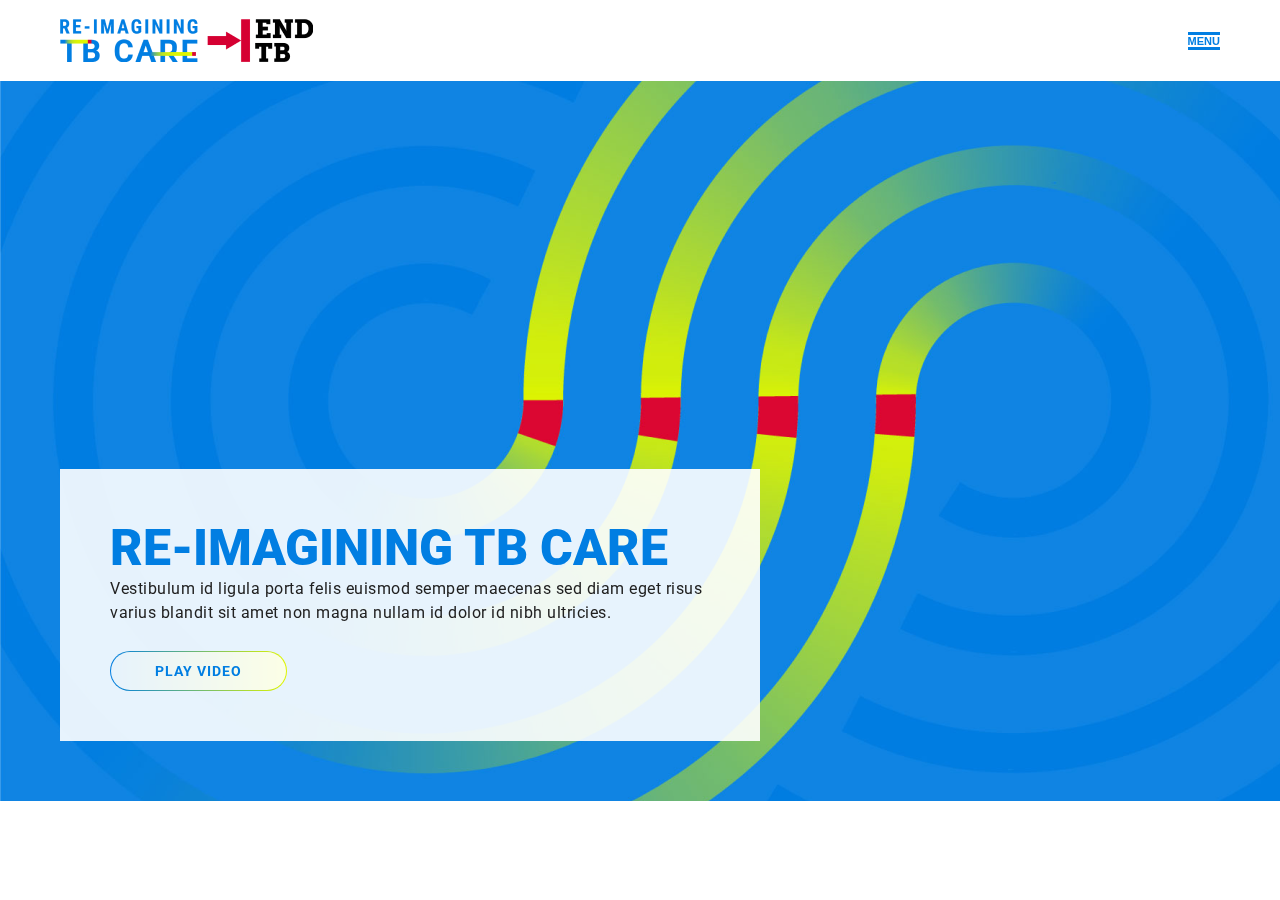
<file: index.html>
<!DOCTYPE html>
<html lang="en" data-template-name="index">
  <head>
    <meta charset="UTF-8">
    <title>development | Index</title>
    <meta name="description" content="Lorem ipsum dolor sit amet, consectetur adipiscing elit, sed do eiusmod tempor incididunt ut labore et dolore magna aliqua.">
    <meta name="viewport" content="width=device-width, initial-scale=1, maximum-scale=1">
    <meta name="SKYPE_TOOLBAR" content="SKYPE_TOOLBAR_PARSER_COMPATIBLE">
    <meta name="apple-mobile-web-app-capable" content="yes">
    <meta name="format-detection" content="telephone=no">
    <link rel="shortcut icon" href="images/favicon.ico">
  <link href="css/app.css" rel="stylesheet"></head>
  <body>
    <div class="preloader"></div>
    <header class="header">
      <nav class="navbar"><a class="navbar_brand" href="#"></a>
        <button class="navbar_toggler open-btn" type="button"><span class="navbar_toggler_icon">menu</span></button>
        <div class="navbar_collapse hidden">
          <button class="navbar_toggler close-btn" type="button"><span class="navbar_toggler_icon">close  </span></button>
          <ul class="navbar_nav">
            <li class="navbar_nav_item"> <a class="nav_item_link" href="#" title="About Us">About Us</a></li>
            <li class="navbar_nav_item"> <a class="nav_item_link" href="#" title="Knowledge Hub">Knowledge Hub</a></li>
            <li class="navbar_nav_item"><a class="nav_item_link" href="#" title="Innovators Directory">Innovators Directory	</a></li>
            <li class="navbar_nav_item"><a class="nav_item_link" href="#" title="Application Portal">Application Portal</a></li>
            <li class="navbar_nav_item"><a class="nav_item_link" href="#" title="News &amp; Updates">News & Updates</a></li>
          </ul>
          <div class="line"></div>
          <ul class="navbar_social">
            <li class="navbar_social_item"> <a class="icon instagram" href="#" title="Instagram"></a></li>
            <li class="navbar_social_item"> <a class="icon facebook" href="#" title="Facebook"></a></li>
            <li class="navbar_social_item"><a class="icon twitter" href="#" title="Twitter"></a></li>
          </ul>
        </div>
      </nav>
      <div class="info"> 
        <div class="info_content">	
          <h1 class="info_title">Re-imagining TB Care</h1>
          <p>Vestibulum id ligula porta felis euismod semper maecenas sed diam	eget risus varius blandit sit amet non magna nullam id dolor id	nibh ultricies.</p><a class="info_link" href="#">play video</a>
        </div>
      </div>
    </header>
    <div class="wrapper">
      <div class="base">
        <section class="section"></section>
      </div>
      <footer class="footer"></footer>
    </div>
  <script defer src="js/runtime.js"></script><script defer src="js/app.js"></script></body>
</html>
</file>
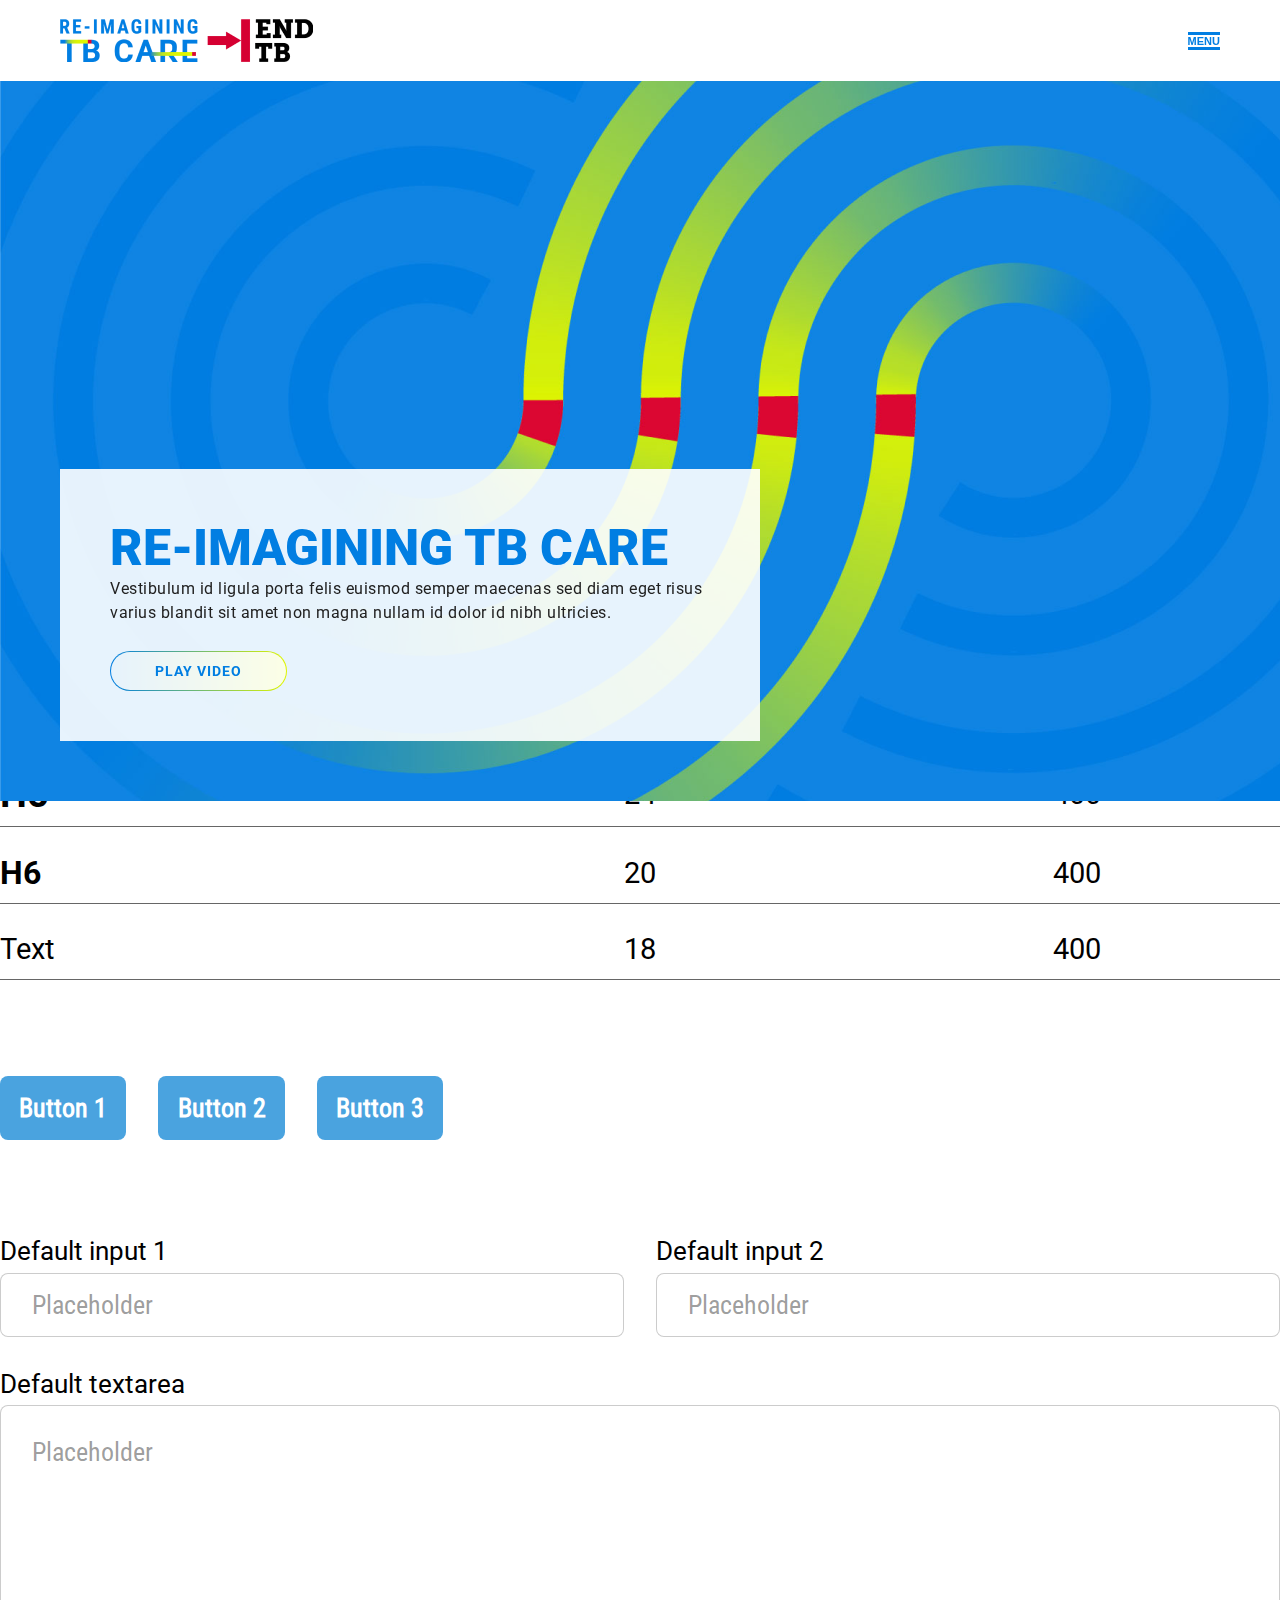
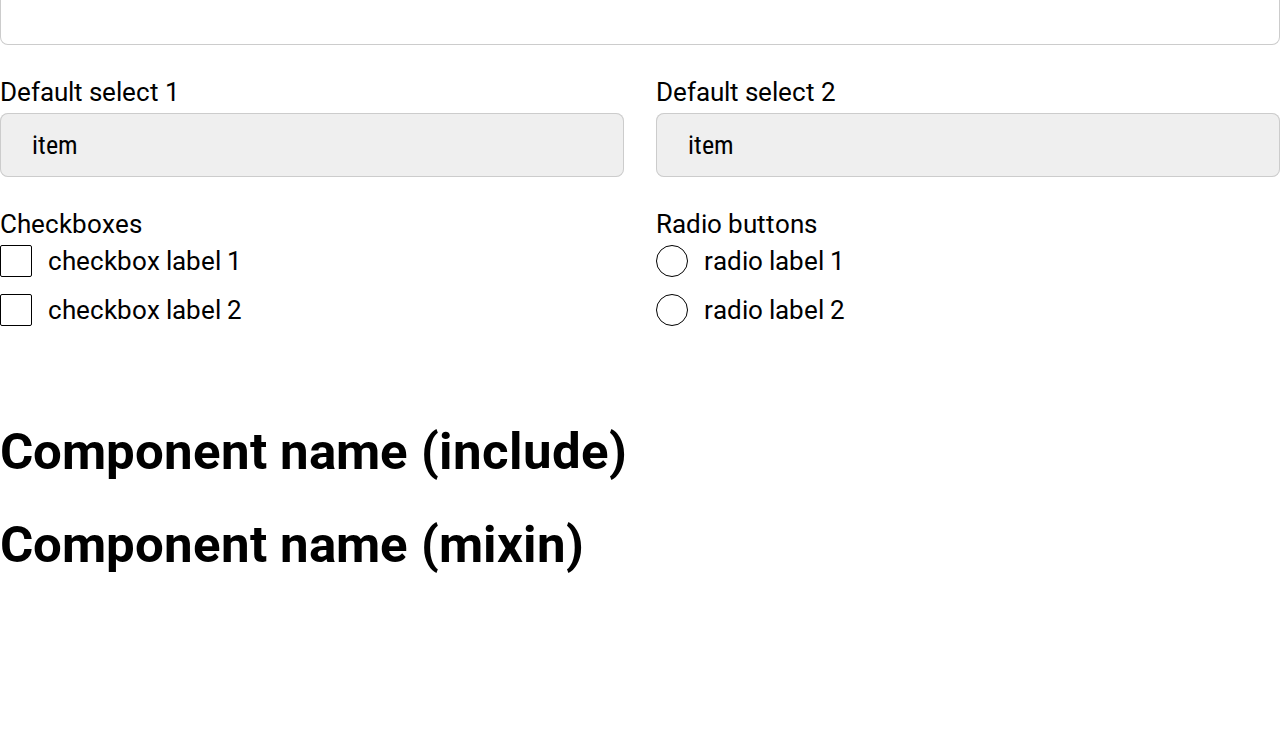
<file: ui.html>
<!DOCTYPE html>
<html lang="en" data-template-name="ui">
  <head>
    <meta charset="UTF-8">
    <title>development | Ui</title>
    <meta name="description" content="Lorem ipsum dolor sit amet, consectetur adipiscing elit, sed do eiusmod tempor incididunt ut labore et dolore magna aliqua.">
    <meta name="viewport" content="width=device-width, initial-scale=1, maximum-scale=1">
    <meta name="SKYPE_TOOLBAR" content="SKYPE_TOOLBAR_PARSER_COMPATIBLE">
    <meta name="apple-mobile-web-app-capable" content="yes">
    <meta name="format-detection" content="telephone=no">
    <link rel="shortcut icon" href="images/favicon.ico">
  <link href="css/app.css" rel="stylesheet"></head>
  <body>
    <div class="preloader"></div>
    <header class="header">
      <nav class="navbar"><a class="navbar_brand" href="#"></a>
        <button class="navbar_toggler open-btn" type="button"><span class="navbar_toggler_icon">menu</span></button>
        <div class="navbar_collapse hidden">
          <button class="navbar_toggler close-btn" type="button"><span class="navbar_toggler_icon">close  </span></button>
          <ul class="navbar_nav">
            <li class="navbar_nav_item"> <a class="nav_item_link" href="#" title="About Us">About Us</a></li>
            <li class="navbar_nav_item"> <a class="nav_item_link" href="#" title="Knowledge Hub">Knowledge Hub</a></li>
            <li class="navbar_nav_item"><a class="nav_item_link" href="#" title="Innovators Directory">Innovators Directory	</a></li>
            <li class="navbar_nav_item"><a class="nav_item_link" href="#" title="Application Portal">Application Portal</a></li>
            <li class="navbar_nav_item"><a class="nav_item_link" href="#" title="News &amp; Updates">News & Updates</a></li>
          </ul>
          <div class="line"></div>
          <ul class="navbar_social">
            <li class="navbar_social_item"> <a class="icon instagram" href="#" title="Instagram"></a></li>
            <li class="navbar_social_item"> <a class="icon facebook" href="#" title="Facebook"></a></li>
            <li class="navbar_social_item"><a class="icon twitter" href="#" title="Twitter"></a></li>
          </ul>
        </div>
      </nav>
      <div class="info"> 
        <div class="info_content">	
          <h1 class="info_title">Re-imagining TB Care</h1>
          <p>Vestibulum id ligula porta felis euismod semper maecenas sed diam	eget risus varius blandit sit amet non magna nullam id dolor id	nibh ultricies.</p><a class="info_link" href="#">play video</a>
        </div>
      </div>
    </header>
    <div class="wrapper">
      <div class="base">
        <section class="section section_ui">
          <div class="section_in">
            <div class="section_ui__block">
              <div class="heading">
                <h2 class="heading__title">Ui page</h2>
              </div>
            </div>
            <div class="section_ui__block">
              <div class="heading">
              </div>
              <div class="ui_typography__line">
                <div class="ui_typography__item">Text style</div>
                <div class="ui_typography__item">Size</div>
                <div class="ui_typography__item">Weight</div>
              </div>
              <ul class="ui_typography">
                <li class="ui_typography__line">
                  <div class="ui_typography__item">
                    <h1 class="ui_typography__title">h1</h1>
                  </div>
                  <div class="ui_typography__item">72</div>
                  <div class="ui_typography__item">700</div>
                </li>
                <li class="ui_typography__line">
                  <div class="ui_typography__item">
                    <h2 class="ui_typography__title">h2</h2>
                  </div>
                  <div class="ui_typography__item">56</div>
                  <div class="ui_typography__item">700</div>
                </li>
                <li class="ui_typography__line">
                  <div class="ui_typography__item">
                    <h3 class="ui_typography__title">h3</h3>
                  </div>
                  <div class="ui_typography__item">40</div>
                  <div class="ui_typography__item">500</div>
                </li>
                <li class="ui_typography__line">
                  <div class="ui_typography__item">
                    <h4 class="ui_typography__title">h4</h4>
                  </div>
                  <div class="ui_typography__item">32</div>
                  <div class="ui_typography__item">400</div>
                </li>
                <li class="ui_typography__line">
                  <div class="ui_typography__item">
                    <h5 class="ui_typography__title">h5</h5>
                  </div>
                  <div class="ui_typography__item">24</div>
                  <div class="ui_typography__item">400</div>
                </li>
                <li class="ui_typography__line">
                  <div class="ui_typography__item">
                    <h6 class="ui_typography__title">h6</h6>
                  </div>
                  <div class="ui_typography__item">20</div>
                  <div class="ui_typography__item">400</div>
                </li>
                <li class="ui_typography__line">
                  <div class="ui_typography__item">
                    <div class="ui_typography__text">Text</div>
                  </div>
                  <div class="ui_typography__item">18</div>
                  <div class="ui_typography__item">400</div>
                </li>
              </ul>
            </div>
            <div class="section_ui__block">
              <div class="heading">
              </div>
<ul class="ui_buttons">
  <li class="ui_buttons__item"><a class="ui_buttons__btn section_ui__btn--mod_1" href="">Button 1</a></li>
  <li class="ui_buttons__item"><a class="ui_buttons__btn section_ui__btn--mod_2" href="">Button 2</a></li>
  <li class="ui_buttons__item"><a class="ui_buttons__btn section_ui__btn--mod_3" href="">Button 3</a></li>
</ul>
            </div>
            <div class="section_ui__block">
              <div class="heading">
              </div>
              <form class="ui_form">
                <ul class="ui_form__list">
                  <li class="ui_form__item">
                    <div class="form_input">
                      <label class="form_input__label" for="input_1">Default input 1</label>
                      <div class="form_input__field">
                        <input class="form_input__element" type="text" id="input_1" placeholder="Placeholder" value="">
                      </div>
                    </div>
                  </li>
                  <li class="ui_form__item">
                    <div class="form_input">
                      <label class="form_input__label" for="input_1">Default input 2</label>
                      <div class="form_input__field">
                        <input class="form_input__element" type="text" id="input_1" placeholder="Placeholder" value="">
                      </div>
                    </div>
                  </li>
                  <li class="ui_form__item ui_form__item--full_mod">
                    <div class="form_textarea">
                      <label class="form_textarea__label" for="textarea_1">Default textarea</label>
                      <div class="form_textarea__field">
                        <textarea class="form_textarea__element" placeholder="Placeholder"></textarea>
                      </div>
                    </div>
                  </li>
                  <li class="ui_form__item">
                    <div class="form_select">
                      <label class="form_select__label" for="select_1">Default select 1</label>
                      <div class="form_select__field">
                        <select class="form_select__element">
                          <option value='{"title":"item"}'>item</option>
                          <option value='{"title":"value"}'>value</option>
                          <option value='{"title":"hello"}'>hello</option>
                        </select>
                      </div>
                    </div>
                  </li>
                  <li class="ui_form__item">
                    <div class="form_select">
                      <label class="form_select__label" for="select_1">Default select 2</label>
                      <div class="form_select__field">
                        <select class="form_select__element">
                          <option value='{"title":"item"}'>item</option>
                          <option value='{"title":"value"}'>value</option>
                          <option value='{"title":"hello"}'>hello</option>
                        </select>
                      </div>
                    </div>
                  </li>
                  <li class="ui_form__item">
                    <div class="ui_form__title">Checkboxes</div>
                    <div class="ui_form__subitem">
                      <div class="form_checkbox">
                        <label class="form_checkbox__block">
                          <input class="form_checkbox__element" type="checkbox"><span class="form_checkbox__label">checkbox label 1</span>
                        </label>
                      </div>
                    </div>
                    <div class="ui_form__subitem">
                      <div class="form_checkbox">
                        <label class="form_checkbox__block">
                          <input class="form_checkbox__element" type="checkbox"><span class="form_checkbox__label">checkbox label 2</span>
                        </label>
                      </div>
                    </div>
                  </li>
                  <li class="ui_form__item">
                    <div class="ui_form__title">Radio buttons</div>
                    <div class="ui_form__subitem">
                      <div class="form_radio">
                        <label class="form_radio__block">
                          <input class="form_radio__element" type="radio" name="radio_1"><span class="form_radio__label">radio label 1</span>
                        </label>
                      </div>
                    </div>
                    <div class="ui_form__subitem">
                      <div class="form_radio">
                        <label class="form_radio__block">
                          <input class="form_radio__element" type="radio" name="radio_1"><span class="form_radio__label">radio label 2</span>
                        </label>
                      </div>
                    </div>
                  </li>
                </ul>
              </form>
            </div>
            <div class="section_ui__block">
              <div class="heading">
              </div>
              <ul class="ui_components">
                <li class="ui_components__item">
                  <h4 class="ui_components__title">Component name (include)</h4>
                </li>
                <li class="ui_components__item">
                  <h4 class="ui_components__title">Component name (mixin)</h4>
                </li>
              </ul>
            </div>
          </div>
        </section>
      </div>
      <footer class="footer"></footer>
    </div>
  <script defer src="js/runtime.js"></script><script defer src="js/app.js"></script></body>
</html>
</file>
<file: css/app.css>
/*!****************************************************************************************************************************************************************************!*\
  !*** css ./node_modules/css-loader/dist/cjs.js??ruleSet[1].rules[5].use[1]!./node_modules/sass-loader/dist/cjs.js??ruleSet[1].rules[5].use[2]!./src/scss/main-global.scss ***!
  \****************************************************************************************************************************************************************************/
@import url(https://fonts.googleapis.com/css2?family=Roboto:ital,wght@0,100;0,300;0,400;0,500;0,700;0,900;1,100;1,300;1,400;1,500;1,700;1,900&display=swap);
/*!********************************************************************************************************************************************************************************!*\
  !*** css ./node_modules/css-loader/dist/cjs.js??ruleSet[1].rules[5].use[1]!./node_modules/sass-loader/dist/cjs.js??ruleSet[1].rules[5].use[2]!./src/scss/main-global.scss (1) ***!
  \********************************************************************************************************************************************************************************/
@font-face {
  font-family: "iconfont";
  src: url([data-uri]);
  src: url([data-uri]?#iefix) format("eot"), url([data-uri]) format("woff"), url([data-uri]) format("truetype"), url([data-uri]#iconfont) format("svg");
}
html,
body,
div,
span,
object,
iframe,
h1,
h2,
h3,
h4,
h5,
h6,
p,
blockquote,
pre,
abbr,
address,
cite,
code,
del,
dfn,
em,
img,
ins,
kbd,
q,
samp,
small,
strong,
var,
b,
i,
dl,
dt,
dd,
ol,
ul,
li,
fieldset,
form,
label,
legend,
article,
aside,
canvas,
details,
figcaption,
figure,
footer,
header,
hgroup,
menu,
nav,
section,
summary,
time,
mark,
audio,
video,
button {
  margin: 0;
  padding: 0;
  border: 0;
  outline: 0;
  font-size: 100%;
  vertical-align: baseline;
  background: transparent;
  box-sizing: border-box;
}
html:before, html:after,
body:before,
body:after,
div:before,
div:after,
span:before,
span:after,
object:before,
object:after,
iframe:before,
iframe:after,
h1:before,
h1:after,
h2:before,
h2:after,
h3:before,
h3:after,
h4:before,
h4:after,
h5:before,
h5:after,
h6:before,
h6:after,
p:before,
p:after,
blockquote:before,
blockquote:after,
pre:before,
pre:after,
abbr:before,
abbr:after,
address:before,
address:after,
cite:before,
cite:after,
code:before,
code:after,
del:before,
del:after,
dfn:before,
dfn:after,
em:before,
em:after,
img:before,
img:after,
ins:before,
ins:after,
kbd:before,
kbd:after,
q:before,
q:after,
samp:before,
samp:after,
small:before,
small:after,
strong:before,
strong:after,
var:before,
var:after,
b:before,
b:after,
i:before,
i:after,
dl:before,
dl:after,
dt:before,
dt:after,
dd:before,
dd:after,
ol:before,
ol:after,
ul:before,
ul:after,
li:before,
li:after,
fieldset:before,
fieldset:after,
form:before,
form:after,
label:before,
label:after,
legend:before,
legend:after,
article:before,
article:after,
aside:before,
aside:after,
canvas:before,
canvas:after,
details:before,
details:after,
figcaption:before,
figcaption:after,
figure:before,
figure:after,
footer:before,
footer:after,
header:before,
header:after,
hgroup:before,
hgroup:after,
menu:before,
menu:after,
nav:before,
nav:after,
section:before,
section:after,
summary:before,
summary:after,
time:before,
time:after,
mark:before,
mark:after,
audio:before,
audio:after,
video:before,
video:after,
button:before,
button:after {
  box-sizing: border-box;
}

sub,
sup {
  margin: 0;
  padding: 0;
  border: 0;
  outline: 0;
  font-size: 100%;
  background: transparent;
  box-sizing: border-box;
}
sub:before, sub:after,
sup:before,
sup:after {
  box-sizing: border-box;
}

a:before, a:after {
  box-sizing: border-box;
}

table,
caption,
tbody,
tfoot,
thead,
tr,
th,
td {
  margin: 0;
  padding: 0;
  border: 0;
  outline: 0;
  font-size: 100%;
  background: transparent;
}

article,
aside,
details,
figcaption,
figure,
footer,
header,
hgroup,
menu,
nav,
section {
  display: block;
}

ol,
ul,
li {
  list-style: none;
}

blockquote,
q {
  quotes: none;
}

blockquote:before, blockquote:after {
  content: none;
}

q:before, q:after {
  content: none;
}

:focus {
  outline: 0;
}

input[type=text],
textarea {
  -webkit-appearance: none;
}
input[type=text]::-ms-clear,
textarea::-ms-clear {
  display: none;
}

input,
textarea {
  border-radius: 0;
  box-sizing: border-box;
}
input::-webkit-input-placeholder,
textarea::-webkit-input-placeholder {
  color: rgba(0, 0, 0, 0.4);
}
input::-moz-placeholder,
textarea::-moz-placeholder {
  color: rgba(0, 0, 0, 0.4);
}
input:-ms-input-placeholder,
textarea:-ms-input-placeholder {
  color: rgba(0, 0, 0, 0.4);
}
input:focus::-webkit-input-placeholder,
textarea:focus::-webkit-input-placeholder {
  color: transparent;
}
input:focus::-moz-placeholder,
textarea:focus::-moz-placeholder {
  color: transparent;
}
input:focus:-ms-input-placeholder,
textarea:focus:-ms-input-placeholder {
  color: transparent;
}

textarea {
  resize: none;
}

ins {
  text-decoration: none;
}

del {
  text-decoration: line-through;
}

table {
  border-collapse: collapse;
  border-spacing: 0;
}

* {
  box-sizing: border-box;
  word-wrap: break-word;
}

@font-face {
  font-family: "RobotoCondensed";
  src: url(../fonts/RobotoCondensed-Regular.woff2) format("woff2"), url(../fonts/RobotoCondensed-Regular.woff) format("woff");
  font-weight: 400;
  font-style: normal;
  font-display: swap;
}
:root {
  --full-screen: calc(var(--vh, 1vh) * 100);
  --height-header: 5rem;
  --height-footer: 10rem;
  --gl-indent: 5rem;
}

html {
  height: 100%;
}

body {
  position: relative;
  display: flex;
  height: 100%;
  font-size: 1.6rem;
  color: #212121;
  font-family: Roboto;
  font-size: 1rem;
  font-weight: 400;
  -webkit-text-size-adjust: none;
  -webkit-font-smoothing: antialiased;
  -moz-osx-font-smoothing: grayscale;
  background: #fff;
}
@supports (display: grid) {
  body {
    display: block;
  }
}

.preloader {
  position: fixed;
  top: 0;
  left: 0;
  width: 100%;
  height: 100vh;
  background-color: #fff;
  opacity: 1;
  transition: opacity 0.3s;
  z-index: 1000;
}
.body--loaded .preloader {
  pointer-events: none;
  opacity: 0;
}

.wrapper {
  position: relative;
  width: 100%;
  display: flex;
  flex-direction: column;
  min-height: 100%;
  height: auto !important;
  overflow-x: hidden;
}

.base {
  width: 100%;
  position: relative;
  padding: var(--height-header) 0 0;
  flex: 1 0 auto;
}

a {
  text-decoration: none;
  color: #4aa3df;
}
a:hover, a:focus {
  text-decoration: underline;
}

.editor-styles-wrapper .wp-block {
  margin-bottom: 5rem;
}

html :where(.wp-block) {
  max-width: 1200px;
}

.editor-styles-wrapper {
  overflow-x: hidden;
}

.header {
  position: fixed;
  top: 0;
  left: 0;
  width: 100%;
  min-width: 25.875rem;
  will-change: transform;
  z-index: 100;
}
.header .navbar {
  position: relative;
  display: flex;
  justify-content: space-between;
  align-items: center;
  background-color: #fff;
  padding: 1.188rem 3.75rem;
}
.header .navbar .navbar_brand {
  display: block;
  width: 15.813rem;
  height: 2.688rem;
  background-image: url([data-uri]);
  background-size: contain;
}
.header .navbar .navbar_toggler {
  display: flex;
  align-items: center;
  background-color: transparent;
  border: none;
  cursor: pointer;
}
.header .navbar .navbar_toggler .navbar_toggler_icon {
  font-size: 0.688rem;
  font-weight: 900;
  color: #017ee2;
  text-transform: uppercase;
  border: 3px solid #017ee2;
  border-left: none;
  border-right: none;
}
.header .navbar .navbar_toggler .navbar_toggler_icon:hover {
  transform: scale(1.1);
}
.header .navbar .navbar_collapse {
  position: absolute;
  top: 0;
  right: 0;
  display: flex;
  flex-direction: column;
  align-items: flex-start;
  gap: 3.75rem;
  width: 28rem;
  background-color: #017ee2;
  padding: 1.9rem 3.75rem 7.5rem 3.75rem;
  transition: all 0.5s linear 0.5s;
}
.header .navbar .navbar_collapse.hidden {
  right: -45rem;
}
.header .navbar .navbar_collapse .navbar_toggler.close-btn {
  align-self: flex-end;
}
.header .navbar .navbar_collapse .navbar_toggler.close-btn .navbar_toggler_icon {
  color: #fff;
  border: 3px solid #fff;
  border-left: none;
  border-right: none;
}
.header .navbar .navbar_collapse .navbar_nav {
  display: flex;
  flex-direction: column;
  gap: 1.875rem;
  margin-top: 1.8rem;
}
.header .navbar .navbar_collapse .navbar_nav .navbar_nav_item {
  font-size: 1.875rem;
  font-weight: 900;
  color: var(--white-color);
}
.header .navbar .navbar_collapse .navbar_nav .navbar_nav_item .nav_item_link {
  color: #fff;
}
.header .navbar .navbar_collapse .line {
  width: 100%;
  border: 1px solid rgba(255, 255, 255, 0.2);
}
.header .navbar .navbar_collapse .navbar_social {
  display: flex;
  gap: 1.875rem;
}
.header .navbar .navbar_collapse .navbar_social .navbar_social_item .icon {
  width: 1.875rem;
  height: 1.875rem;
  background-size: cover;
}
.header .navbar .navbar_collapse .navbar_social .navbar_social_item .icon:hover {
  transform: scale(1.1);
}
.header .navbar .navbar_collapse .navbar_social .navbar_social_item .instagram {
  background-image: url([data-uri]);
}
.header .navbar .navbar_collapse .navbar_social .navbar_social_item .facebook {
  background-image: url([data-uri]);
}
.header .navbar .navbar_collapse .navbar_social .navbar_social_item .twitter {
  background-image: url([data-uri]);
}
.header .info {
  display: flex;
  align-items: flex-end;
  height: 45rem;
  padding: 3.75rem;
  background-image: url(../images/bg.png);
  background-size: cover;
}
.header .info .info_content {
  width: 43.75rem;
  padding: 3.125rem;
  background-color: rgba(255, 255, 255, 0.9);
}
.header .info .info_content h1 {
  font-size: 3.125rem;
  font-weight: 900;
  color: #017ee2;
  text-transform: uppercase;
}
.header .info .info_content p {
  line-height: 1.5rem;
  letter-spacing: 0.5px;
}
.header .info .info_content .info_link {
  display: inline-flex;
  justify-content: center;
  align-items: center;
  font-size: 0.875rem;
  font-weight: 700;
  color: #017ee2;
  text-transform: uppercase;
  letter-spacing: 1px;
  background: linear-gradient(rgba(255, 255, 255, 0.9), rgba(255, 255, 255, 0.9)) padding-box, linear-gradient(90deg, #017ee2, #dff600) border-box;
  border: 1px solid transparent;
  border-radius: 1.25rem;
  padding: 0.7rem 2.75rem;
  margin-top: 1.625rem;
}
.header .info .info_content .info_link:hover {
  color: #fff;
  text-decoration: none;
  background: linear-gradient(90deg, #017ee2, #dff600) border-box;
}
@media screen and (max-width: 580px) {
  .header .navbar {
    padding: 1.25rem;
  }
  .header .navbar .navbar_brand {
    width: 13.25rem;
    height: 2.25rem;
  }
  .header .navbar .navbar_collapse {
    gap: 3.75rem;
    padding: 1.625rem 1.25rem 7.5rem 2.5rem;
    width: 25.875rem;
  }
  .header .navbar .navbar_collapse .navbar_nav {
    margin-top: 0;
  }
  .header .navbar .navbar_collapse .navbar_nav .navbar_nav_item {
    font-size: 2.25rem;
  }
  .header .info {
    padding: 0;
    background-image: url(../images/bg-mb.png);
    height: 37.5rem;
  }
  .header .info .info_content {
    padding: 2.5rem 1.25rem;
    width: 100%;
  }
  .header .info .info_content h1 {
    font-size: 2.5rem;
    line-height: 2.5rem;
    margin-bottom: 10px;
  }
  .header .info .info_content p {
    letter-spacing: 0px;
  }
  .header .info .info_content .info_link {
    margin-top: 1.25rem;
  }
}

.section {
  position: relative;
  width: 100%;
  font-size: 1rem;
}

.section_in {
  max-width: 96rem;
  width: 100%;
  margin: 0 auto;
}

.footer {
  width: 100%;
  min-height: var(--height-footer);
  flex: 0 0 auto;
  font-size: 1rem;
  will-change: transform;
}

.icon {
  display: block;
  fill: currentColor;
}
.icon.icon--size_mod {
  width: 100%;
  height: 100%;
}

.form_input__label {
  display: block;
  margin-bottom: 0.4rem;
  font-size: 1.6rem;
  color: #000;
}

.form_input__element {
  display: block;
  width: 100%;
  height: 4rem;
  padding: 0 2rem;
  font-size: 1.6rem;
  font-family: "RobotoCondensed", sans-serif;
  color: #000;
  caret-color: #000;
  box-shadow: inset 0 0 0 1px #ccc;
  border: none;
  background-clip: padding-box;
  border-radius: 0.5rem;
  transition: box-shadow 0.3s ease 0s;
  will-change: box-shadow;
  -moz-appearance: none;
  -webkit-appearance: none;
  appearance: none;
}
.form_input__element:hover, .form_input__element:focus {
  box-shadow: inset 0 0 0 1px #000;
}
.form_input__element::-webkit-input-placeholder {
  color: rgba(0, 0, 0, 0.4);
}
.form_input__element::-moz-placeholder {
  color: rgba(0, 0, 0, 0.4);
  opacity: 1;
}
.form_input__element:-ms-input-placeholder {
  color: rgba(0, 0, 0, 0.4);
}
.form_input__element::-webkit-contacts-auto-fill-button {
  visibility: hidden;
  position: absolute;
  right: 0;
}
.form_input__element[type=search]::-ms-clear, .form_input__element[type=search]::-ms-reveal {
  display: none;
}
.form_input__element[type=search]::-webkit-search-decoration, .form_input__element[type=search]::-webkit-search-cancel-button, .form_input__element[type=search]::-webkit-search-results-button, .form_input__element[type=search]::-webkit-search-results-decoration {
  display: none;
}
.form_input__element[type=date]::-webkit-calendar-picker-indicator {
  opacity: 0;
}
select.form_input__element {
  -webkit-tap-highlight-color: transparent;
}

.form_textarea__label {
  display: block;
  margin-bottom: 0.4rem;
  font-size: 1.6rem;
  color: #000;
}

.form_textarea__element {
  display: block;
  width: 100%;
  height: 4rem;
  padding: 0 2rem;
  font-size: 1.6rem;
  font-family: "RobotoCondensed", sans-serif;
  color: #000;
  caret-color: #000;
  box-shadow: inset 0 0 0 1px #ccc;
  border: none;
  background-clip: padding-box;
  border-radius: 0.5rem;
  transition: box-shadow 0.3s ease 0s;
  will-change: box-shadow;
  -moz-appearance: none;
  -webkit-appearance: none;
  appearance: none;
  padding-top: 2rem;
  padding-bottom: 2rem;
  height: 15rem;
}
.form_textarea__element:hover, .form_textarea__element:focus {
  box-shadow: inset 0 0 0 1px #000;
}
.form_textarea__element::-webkit-input-placeholder {
  color: rgba(0, 0, 0, 0.4);
}
.form_textarea__element::-moz-placeholder {
  color: rgba(0, 0, 0, 0.4);
  opacity: 1;
}
.form_textarea__element:-ms-input-placeholder {
  color: rgba(0, 0, 0, 0.4);
}
.form_textarea__element::-webkit-contacts-auto-fill-button {
  visibility: hidden;
  position: absolute;
  right: 0;
}
.form_textarea__element[type=search]::-ms-clear, .form_textarea__element[type=search]::-ms-reveal {
  display: none;
}
.form_textarea__element[type=search]::-webkit-search-decoration, .form_textarea__element[type=search]::-webkit-search-cancel-button, .form_textarea__element[type=search]::-webkit-search-results-button, .form_textarea__element[type=search]::-webkit-search-results-decoration {
  display: none;
}
.form_textarea__element[type=date]::-webkit-calendar-picker-indicator {
  opacity: 0;
}
select.form_textarea__element {
  -webkit-tap-highlight-color: transparent;
}

.form_select__label {
  display: block;
  margin-bottom: 0.4rem;
  font-size: 1.6rem;
  color: #000;
}

.form_select__element {
  display: block;
  width: 100%;
  height: 4rem;
  padding: 0 2rem;
  font-size: 1.6rem;
  font-family: "RobotoCondensed", sans-serif;
  color: #000;
  caret-color: #000;
  box-shadow: inset 0 0 0 1px #ccc;
  border: none;
  background-clip: padding-box;
  border-radius: 0.5rem;
  transition: box-shadow 0.3s ease 0s;
  will-change: box-shadow;
  -moz-appearance: none;
  -webkit-appearance: none;
  appearance: none;
}
.form_select__element:hover, .form_select__element:focus {
  box-shadow: inset 0 0 0 1px #000;
}
.form_select__element::-webkit-input-placeholder {
  color: rgba(0, 0, 0, 0.4);
}
.form_select__element::-moz-placeholder {
  color: rgba(0, 0, 0, 0.4);
  opacity: 1;
}
.form_select__element:-ms-input-placeholder {
  color: rgba(0, 0, 0, 0.4);
}
.form_select__element::-webkit-contacts-auto-fill-button {
  visibility: hidden;
  position: absolute;
  right: 0;
}
.form_select__element[type=search]::-ms-clear, .form_select__element[type=search]::-ms-reveal {
  display: none;
}
.form_select__element[type=search]::-webkit-search-decoration, .form_select__element[type=search]::-webkit-search-cancel-button, .form_select__element[type=search]::-webkit-search-results-button, .form_select__element[type=search]::-webkit-search-results-decoration {
  display: none;
}
.form_select__element[type=date]::-webkit-calendar-picker-indicator {
  opacity: 0;
}
select.form_select__element {
  -webkit-tap-highlight-color: transparent;
}

.form_checkbox__block {
  display: block;
}

.form_checkbox__element {
  display: none;
}

.form_checkbox__label {
  position: relative;
  padding-left: 3rem;
  font-size: 1.6rem;
  color: #000;
  cursor: pointer;
}
.form_checkbox__label:before, .form_checkbox__label:after {
  position: absolute;
  top: -1px;
  left: 0;
  width: 2rem;
  height: 2rem;
  cursor: pointer;
  content: "";
}
.form_checkbox__label:before {
  border-radius: 2px;
  border: 1px solid #000;
  transition: transform 0.2s, opacity 0.2s;
  will-change: transform;
}
.form_checkbox__element:checked + .form_checkbox__label:before {
  opacity: 0;
  transform: rotateZ(40deg) scaleX(0.6) translateY(-3px);
}
.form_checkbox__label::after {
  opacity: 0;
  border-bottom: 2px solid #000;
  border-right: 3px solid #000;
  transition: transform 0.2s, opacity 0.2s;
}
.form_checkbox__element:checked + .form_checkbox__label::after {
  transform: rotateZ(40deg) scaleX(0.6) translateY(-3px);
  opacity: 1;
}

.form_radio__block {
  display: block;
}

.form_radio__element {
  display: none;
}

.form_radio__label {
  position: relative;
  padding-left: 3rem;
  font-size: 1.6rem;
  color: #000;
  cursor: pointer;
}
.form_radio__label:before {
  content: "";
  position: absolute;
  top: -1px;
  left: 0;
  width: 2rem;
  height: 2rem;
  border-radius: 100%;
  border: 1px solid #000;
  cursor: pointer;
}
.form_radio__label:after {
  transition: opacity 0.3s ease;
  will-change: opacity;
  content: "";
  position: absolute;
  top: 0.4rem;
  left: 0.5rem;
  width: 1rem;
  height: 1rem;
  border-radius: 100%;
  background: #000;
  opacity: 0;
}
.form_radio__element:checked + .form_radio__label:after {
  opacity: 1;
}

.section_ui {
  background-color: #fff;
  color: #000;
}

.section_ui__block:not(:last-child) {
  margin-bottom: 6rem;
}

.section_ui__title {
  font-size: 7.2rem;
  font-weight: 700;
}
.section_ui__title:not(:last-child) {
  margin-bottom: 1.4rem;
}

.section_ui__text {
  font-size: 1.8rem;
}
.section_ui__text:not(:last-child) {
  margin-bottom: 2.6rem;
}
.section_ui__text p:not(:last-child) {
  margin-bottom: 0.6rem;
}

.section_ui__category {
  font-size: 5.6rem;
  font-weight: 700;
}
.section_ui__category:not(:last-child) {
  margin-bottom: 1.4rem;
}

.ui_typography__line {
  margin-right: -2rem;
  padding: 1% 0;
  border-bottom: 1px solid rgba(0, 0, 0, 0.6);
  display: flex;
  flex-direction: row;
  flex-wrap: nowrap;
  justify-content: flex-start;
  align-content: flex-start;
  align-items: flex-start;
}
.ui_typography__line:not(:last-child) {
  margin-bottom: 1rem;
}
.ui_typography__line h1 {
  font-size: 7.2rem;
  font-weight: 700;
}
.ui_typography__line h2 {
  font-size: 5.6rem;
  font-weight: 700;
}
.ui_typography__line h3 {
  font-size: 4rem;
  font-weight: 500;
}
.ui_typography__line h4 {
  font-size: 3.2rem;
}
.ui_typography__line h5 {
  font-size: 2.4rem;
}
.ui_typography__line h6 {
  font-size: 2rem;
}

.ui_typography__title {
  line-height: 1;
  text-transform: uppercase;
}

.ui_typography__text {
  font-size: 1.8rem;
}

.ui_typography__item {
  width: 33.333%;
  padding-right: 2rem;
  margin: auto 0;
  font-size: 1.8rem;
}
.ui_typography__item:nth-child(3n+2), .ui_typography__item:nth-child(3n+3) {
  text-align: center;
}

.ui_buttons {
  margin: 0 -2rem -2rem 0;
  display: flex;
  flex-direction: row;
  flex-wrap: wrap;
  justify-content: flex-start;
  align-content: center;
  align-items: center;
}

.ui_buttons__item {
  padding: 0 2rem 2rem 0;
}

.ui_buttons__btn.section_ui__btn--mod_1 {
  font-weight: 700;
  color: #fff;
  background-color: #4aa3df;
  transition: background-color 0.3s ease;
  display: inline-flex;
  justify-content: center;
  align-items: center;
  text-align: center;
  white-space: nowrap;
  font-family: "RobotoCondensed", sans-serif;
  cursor: pointer;
  height: 4rem;
  padding: 0 1.2rem;
  line-height: 4rem;
  font-size: 1.6rem;
  border-radius: 0.5rem;
}
.ui_buttons__btn.section_ui__btn--mod_1[type=submit] {
  -moz-appearance: none;
  -webkit-appearance: none;
  appearance: none;
}
.ui_buttons__btn.section_ui__btn--mod_1:hover, .ui_buttons__btn.section_ui__btn--mod_1:focus {
  text-decoration: none;
}
.ui_buttons__btn.section_ui__btn--mod_1:hover {
  background-color: #258cd1;
}
.ui_buttons__btn.section_ui__btn--mod_2 {
  font-weight: 700;
  color: #fff;
  background-color: #4aa3df;
  transition: background-color 0.3s ease;
  display: inline-flex;
  justify-content: center;
  align-items: center;
  text-align: center;
  white-space: nowrap;
  font-family: "RobotoCondensed", sans-serif;
  cursor: pointer;
  height: 4rem;
  padding: 0 1.2rem;
  line-height: 4rem;
  font-size: 1.6rem;
  border-radius: 0.5rem;
}
.ui_buttons__btn.section_ui__btn--mod_2[type=submit] {
  -moz-appearance: none;
  -webkit-appearance: none;
  appearance: none;
}
.ui_buttons__btn.section_ui__btn--mod_2:hover, .ui_buttons__btn.section_ui__btn--mod_2:focus {
  text-decoration: none;
}
.ui_buttons__btn.section_ui__btn--mod_2:hover {
  background-color: #258cd1;
}
.ui_buttons__btn.section_ui__btn--mod_3 {
  font-weight: 700;
  color: #fff;
  background-color: #4aa3df;
  transition: background-color 0.3s ease;
  display: inline-flex;
  justify-content: center;
  align-items: center;
  text-align: center;
  white-space: nowrap;
  font-family: "RobotoCondensed", sans-serif;
  cursor: pointer;
  height: 4rem;
  padding: 0 1.2rem;
  line-height: 4rem;
  font-size: 1.6rem;
  border-radius: 0.5rem;
}
.ui_buttons__btn.section_ui__btn--mod_3[type=submit] {
  -moz-appearance: none;
  -webkit-appearance: none;
  appearance: none;
}
.ui_buttons__btn.section_ui__btn--mod_3:hover, .ui_buttons__btn.section_ui__btn--mod_3:focus {
  text-decoration: none;
}
.ui_buttons__btn.section_ui__btn--mod_3:hover {
  background-color: #258cd1;
}

.ui_form__list {
  margin: 0 -2rem -2rem 0;
  display: flex;
  flex-direction: row;
  flex-wrap: wrap;
  justify-content: flex-start;
  align-content: flex-start;
  align-items: flex-start;
}

.ui_form__item {
  padding: 0 2rem 2rem 0;
}
@media screen and (min-width: 768px) {
  .ui_form__item:not(.ui_form__item--full_mod) {
    width: 50%;
  }
  .ui_form__item.ui_form__item--full_mod {
    width: 100%;
  }
}
@media screen and (max-width: 767px) {
  .ui_form__item {
    width: 100%;
  }
}

.ui_form__title {
  display: block;
  margin-bottom: 0.4rem;
  font-size: 1.6rem;
  color: #000;
}

.ui_form__subitem:not(:last-child) {
  margin-bottom: 1.2rem;
}

.ui_components__item:not(:last-child) {
  margin-bottom: 2rem;
}

.ui_components__title {
  font-size: 3.2rem;
  font-weight: 700;
}

/*# sourceMappingURL=app.css.map*/
</file>
